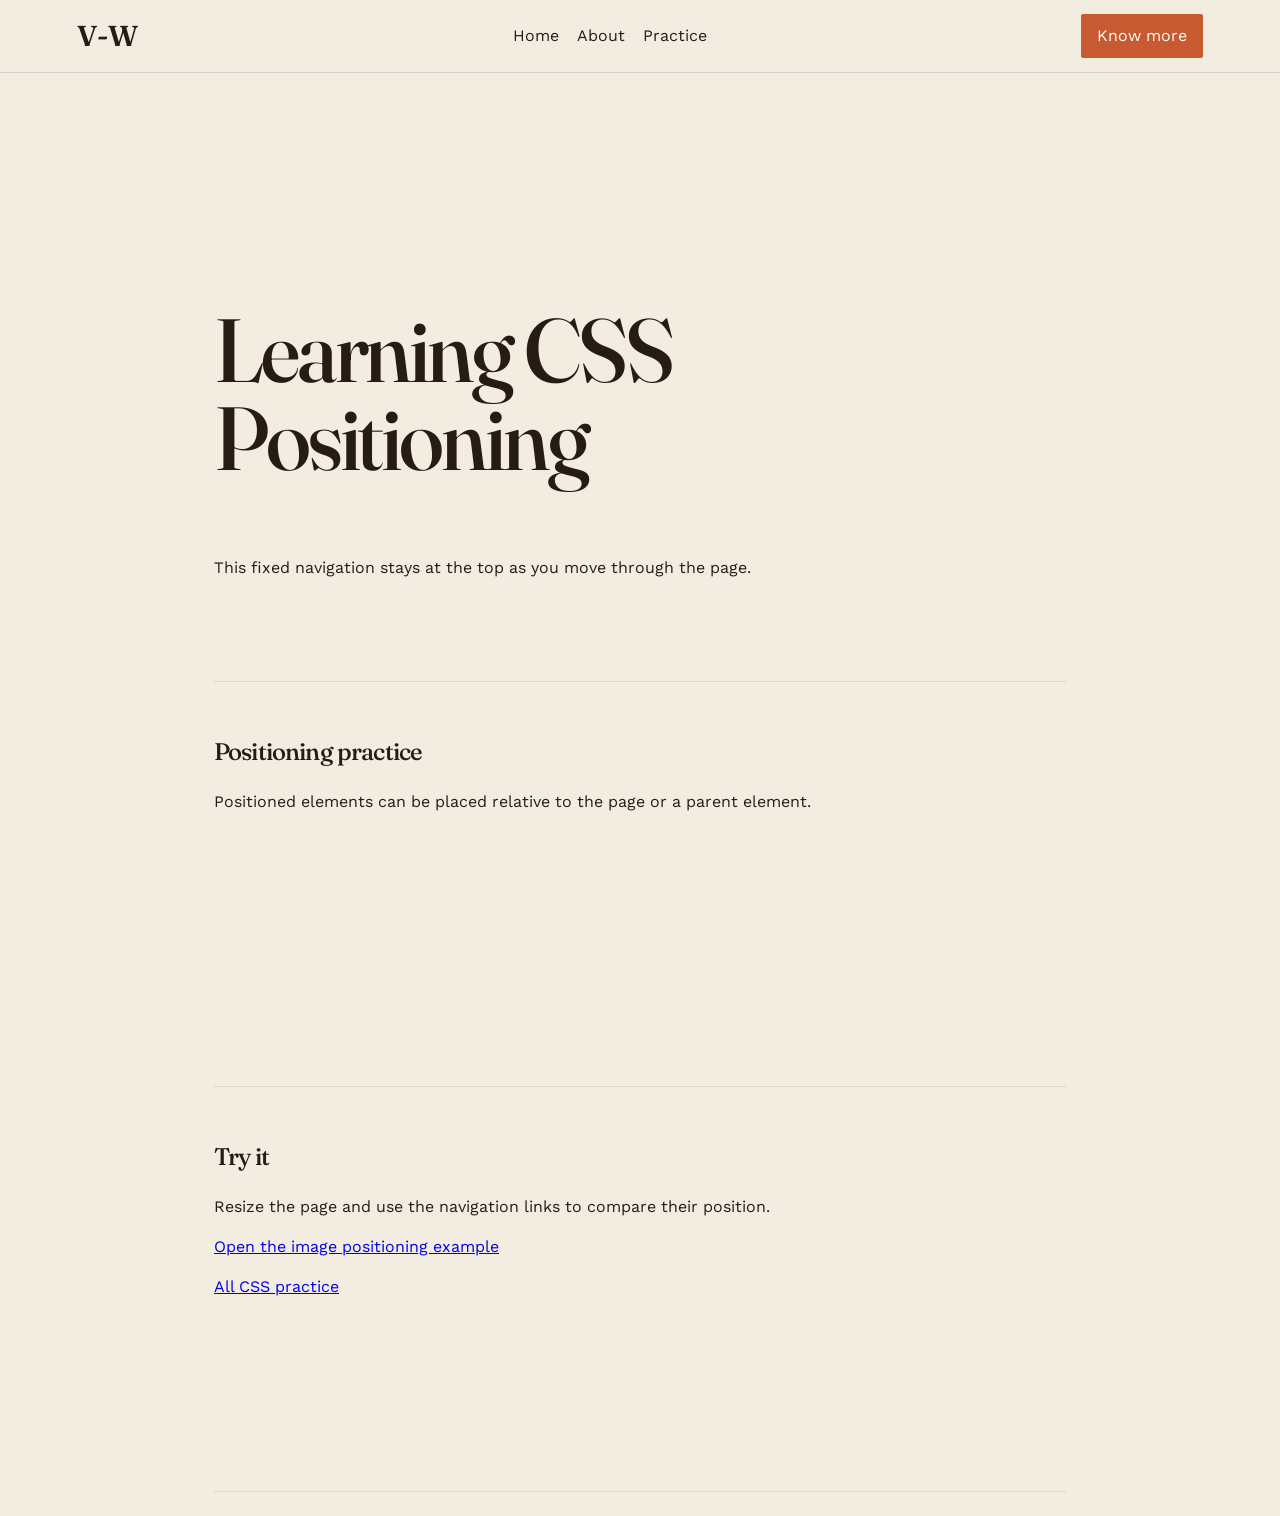
<file: index.html>
<!DOCTYPE html>
<html lang="en">
<head>
    <meta charset="UTF-8">
    <meta name="viewport" content="width=device-width, initial-scale=1.0">
    <title>Positioning</title>
    <link rel="stylesheet" href="style.css">
</head>
<body>
    <header>
        <nav aria-label="Main navigation">
            <a class="brand" href="#home">V-W</a>
            <ul>
                <li><a href="#home">Home</a></li>
                <li><a href="#about">About</a></li>
                <li><a href="#practice">Practice</a></li>
            </ul>
            <a class="nav-button" href="#practice">Know more</a>
        </nav>
    </header>
    <main>
        <section id="home" class="hero">
            <h1>Learning CSS Positioning</h1>
            <p>This fixed navigation stays at the top as you move through the page.</p>
        </section>
        <section id="about">
            <h2>Positioning practice</h2>
            <p>Positioned elements can be placed relative to the page or a parent element.</p>
        </section>
        <section id="practice">
            <h2>Try it</h2>
            <p>Resize the page and use the navigation links to compare their position.</p>
            <p><a href="inde.html">Open the image positioning example</a></p>
            <p><a href="../index.html">All CSS practice</a></p>
        </section>
    </main>
</body>
</html>
</file>
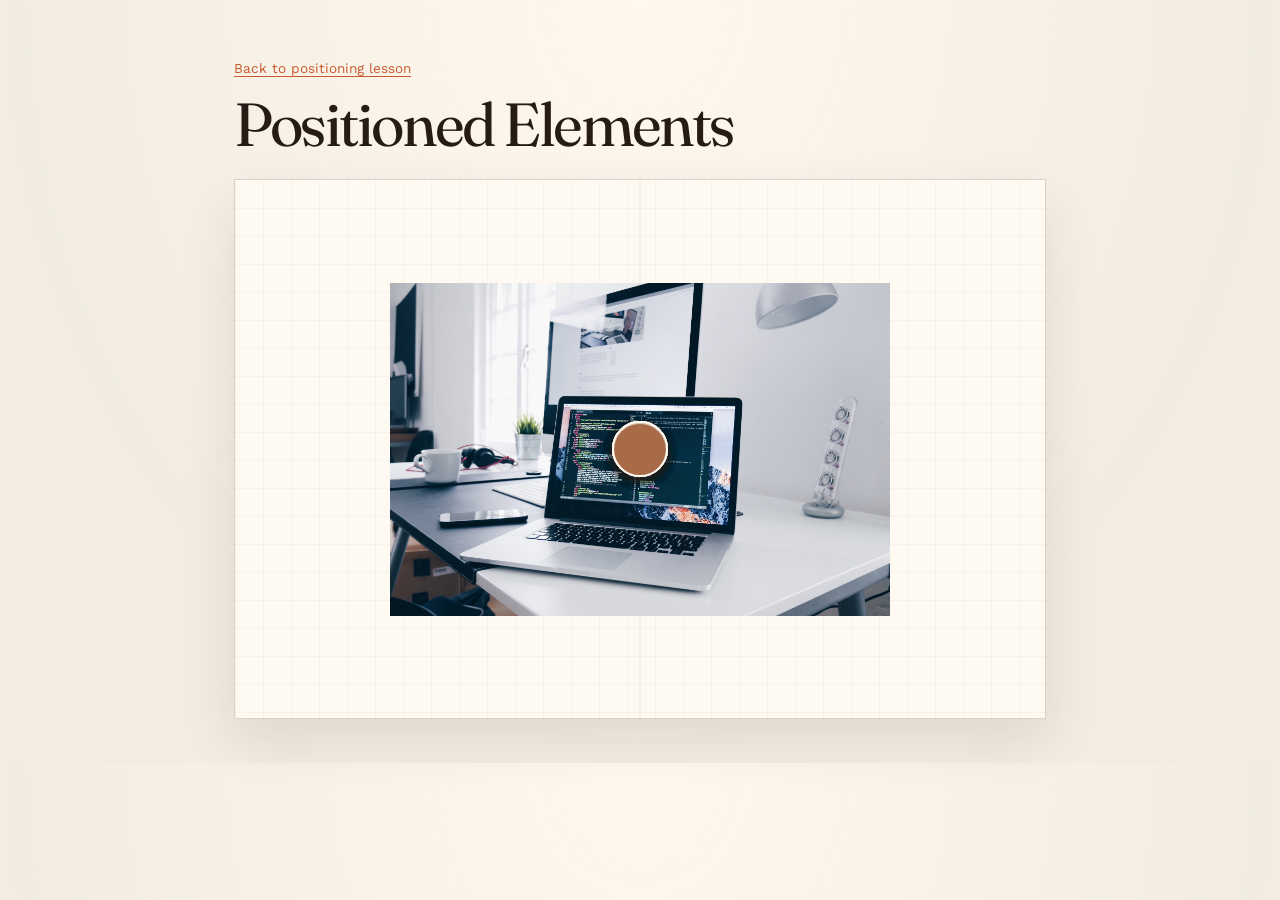
<file: inde.html>
<!DOCTYPE html>
<html lang="en">
<head>
    <meta charset="UTF-8">
    <meta name="viewport" content="width=device-width, initial-scale=1.0">
    <link rel="stylesheet" href="scene.css">
    <title>Positioned Elements</title>
</head>
<body>
    <header>
        <p><a href="index.html">Back to positioning lesson</a></p>
        <h1>Positioned Elements</h1>
    </header>
    <main>
        <section class="scene" aria-label="An image with colored markers positioned around it">
            <img class="scene-image" src="asset/piqsels.com-id-fvkig.jpg" alt="Image used for positioning practice">
            <span class="marker marker-one" aria-hidden="true"></span>
            <span class="marker marker-two" aria-hidden="true"></span>
            <span class="marker marker-three" aria-hidden="true"></span>
            <span class="marker marker-four" aria-hidden="true"></span>
            <span class="marker marker-five" aria-hidden="true"></span>
            <span class="marker marker-six" aria-hidden="true"></span>
            <span class="marker marker-seven" aria-hidden="true"></span>
            <span class="marker marker-eight" aria-hidden="true"></span>
        </section>
    </main>
</body>
</html>
</file>
<file: style.css>
@import url("https://fonts.googleapis.com/css2?family=Fraunces:wght@400;500;600&family=Work+Sans:wght@400;500;600;700&display=swap");

* {
    box-sizing: border-box;
}

:root {
    color-scheme: light;
    --sand: #f2ece1;
    --espresso: #261c15;
    --clay: #c85a32;
    --paper: #fffaf1;
    --body: "Work Sans", sans-serif;
    --display: "Fraunces", Georgia, serif;
}

html {
    scroll-behavior: smooth;
    background: var(--sand);
}

body {
    margin: 0;
    background: var(--sand);
    color: var(--espresso);
    font-family: var(--body);
    line-height: 1.5;
}

nav {
    position: sticky;
    top: 0;
    z-index: 1;
    display: flex;
    align-items: center;
    justify-content: space-between;
    gap: 16px;
    padding: 14px 6%;
    border-bottom: 1px solid #261c1520;
    background-color: rgb(242 236 225 / 94%);
    backdrop-filter: blur(12px);
}

nav ul {
    display: flex;
    flex-wrap: wrap;
    gap: 18px;
    margin: 0;
    padding: 0;
    list-style: none;
}

nav a {
    color: var(--espresso);
    text-decoration: none;
    text-underline-offset: 0.22em;
}

.brand {
    font: 600 clamp(1.35rem, 3vw, 1.8rem)/1 var(--display);
}

.nav-button {
    padding: 9px 15px;
    border: 1px solid var(--clay);
    border-radius: 2px;
    background-color: var(--clay);
    color: #ffffff;
    transition: background-color 180ms ease, transform 180ms ease;
}

.nav-button:hover,
.button-link:hover {
    background-color: #a74424;
    transform: translateY(-2px);
}

main {
    max-width: 900px;
    margin: 0 auto;
    padding: 24px;
}

section {
    min-height: 45vh;
    padding: 32px 0;
    border-bottom: 1px solid #261c151c;
}

.hero {
    min-height: 65vh;
    padding-top: 15vh;
}

.hero h1,
section h2 {
    font-family: var(--display);
    font-weight: 500;
    letter-spacing: -0.035em;
}

.hero h1 {
    max-width: 12ch;
    font-size: clamp(2.5rem, 7vw, 5.75rem);
    line-height: 0.98;
}

.hero p {
    max-width: 62ch;
}

.nav-button,
.button-link {
    text-decoration: none;
}

:focus-visible {
    outline: 3px solid var(--clay);
    outline-offset: 4px;
}

@media (max-width: 520px) {
    nav {
        align-items: flex-start;
        flex-wrap: wrap;
    }

    @media (prefers-reduced-motion: reduce) {
        html {
            scroll-behavior: auto;
        }

        *,
        *::before,
        *::after {
            transition-duration: 0.01ms !important;
        }
    }

    nav ul {
        order: 1;
        width: 100%;
    }

    .nav-button {
        margin-left: auto;
    }
}
</file>
<file: scene.css>
@import url("https://fonts.googleapis.com/css2?family=Fraunces:wght@400;500;600&family=Work+Sans:wght@400;500;600;700&display=swap");

* {
    box-sizing: border-box;
}

:root {
    color-scheme: light;
    --sand: #f2ece1;
    --espresso: #261c15;
    --clay: #c85a32;
    --paper: #fffaf1;
    --body: "Work Sans", sans-serif;
    --display: "Fraunces", Georgia, serif;
}

body {
    max-width: 900px;
    margin: 0 auto;
    padding: clamp(18px, 4vw, 44px);
    background:
        radial-gradient(ellipse at 50% 0, #fff8ed 0, transparent 70%),
        var(--sand);
    color: var(--espresso);
    font-family: var(--body);
    line-height: 1.6;
}

header {
    margin-bottom: 22px;
}

header p {
    font-size: 0.85rem;
}

header a {
    color: var(--clay);
    text-decoration-thickness: 1px;
    text-underline-offset: 0.2em;
}

h1 {
    margin: 14px 0;
    font: clamp(2.2rem, 5vw, 3.8rem)/1.05 var(--display);
    letter-spacing: -0.04em;
}

.scene {
    position: relative;
    min-height: clamp(360px, 60vh, 680px);
    display: grid;
    place-items: center;
    overflow: hidden;
    border: 1px solid #5b453238;
    background:
        linear-gradient(90deg, transparent 49.8%, #261c1510 50%, transparent 50.2%),
        linear-gradient(#261c1509 1px, transparent 1px),
        linear-gradient(90deg, #261c1509 1px, transparent 1px),
        var(--paper);
    background-size: auto, 28px 28px, 28px 28px, auto;
    box-shadow: 0 20px 50px #392a1b1a, inset 0 1px #fff;
}

.scene-image {
    width: min(80%, 500px);
    max-height: 55vh;
    object-fit: contain;
}

.marker {
    position: absolute;
    width: clamp(24px, 5vw, 56px);
    aspect-ratio: 1;
    z-index: 1;
    border: 2px solid var(--paper);
    border-radius: 50%;
    box-shadow: 0 4px 10px #261c1540, inset 0 1px #ffffff90;
    transition: transform 180ms ease, box-shadow 180ms ease;
}

.marker:hover {
    transform: scale(1.12);
    box-shadow: 0 8px 16px #261c1540, inset 0 1px #ffffff90;
}

.marker-one,
.marker-three,
.marker-six { background-color: var(--clay); }
.marker-two,
.marker-four,
.marker-eight { background-color: #a76c47; }
.marker-five,
.marker-seven { background-color: #744c34; }

@media (max-width: 520px) {
    body {
        padding: 18px;
    }

    .scene {
        min-height: 54vh;
    }
}

@media (prefers-reduced-motion: reduce) {
    *,
    *::before,
    *::after {
        transition-duration: 0.01ms !important;
    }
}

:focus-visible {
    outline: 3px solid var(--clay);
    outline-offset: 4px;
}
</file>
